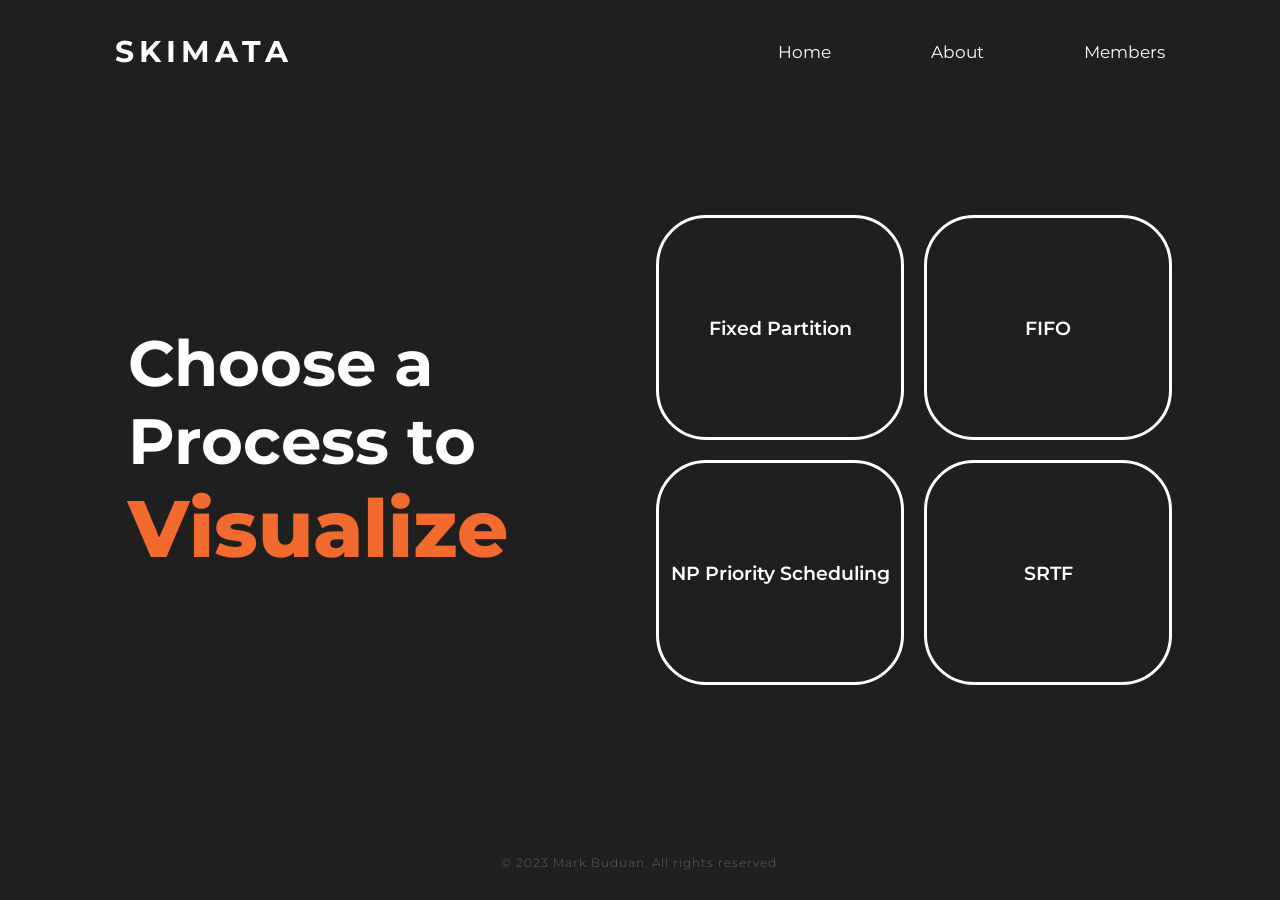
<file: Project Files/html/index.html>
<!DOCTYPE html>
<html lang="en">
<head>
    <meta charset="UTF-8">
    <meta name="viewport" content="width=device-width, initial-scale=1.0">
    <title>Skimata</title>
    <link rel="stylesheet" href="../css/style.css">
</head>
<body>
    <nav>
        <a href="../html/index.html" class="logo">Skimata</a>
        <ul class="navlist">
            <li><a href="../html/index.html" class="home">Home</a></li>
            <li><a href="../html/about.html" class="about">About</a></li>
            <li><a href="../html/members.html" class="members">Members</a></li>
        </ul>
    </nav>
    
    <section>
        <div class="container">
            <div class="left">
                <h1>Choose a Process to <span class="visualize">Visualize</span></h1>
            </div>
            <div class="right">
                <a href="fixed.html" class="fixed-partition-btn"><div>
                    Fixed Partition
                </div></a>
                <a href="fifo.html" class="page-replacement-btn"><div>
                    FIFO
                </div></a>
                <a href="prio.html" class="non-preemptive-btn"><div>
                    NP Priority Scheduling
                </div></a>
                <a href="srtf.html" class="preemptive-btn"><div>
                    SRTF
                </div></a>
            </div>
        </div>
    </section>
    <footer>
        <p>© 2023 Mark Buduan. All rights reserved.</p>
    </footer>
    <script src="../js/index.js"></script>
</body>
</html>
</file>
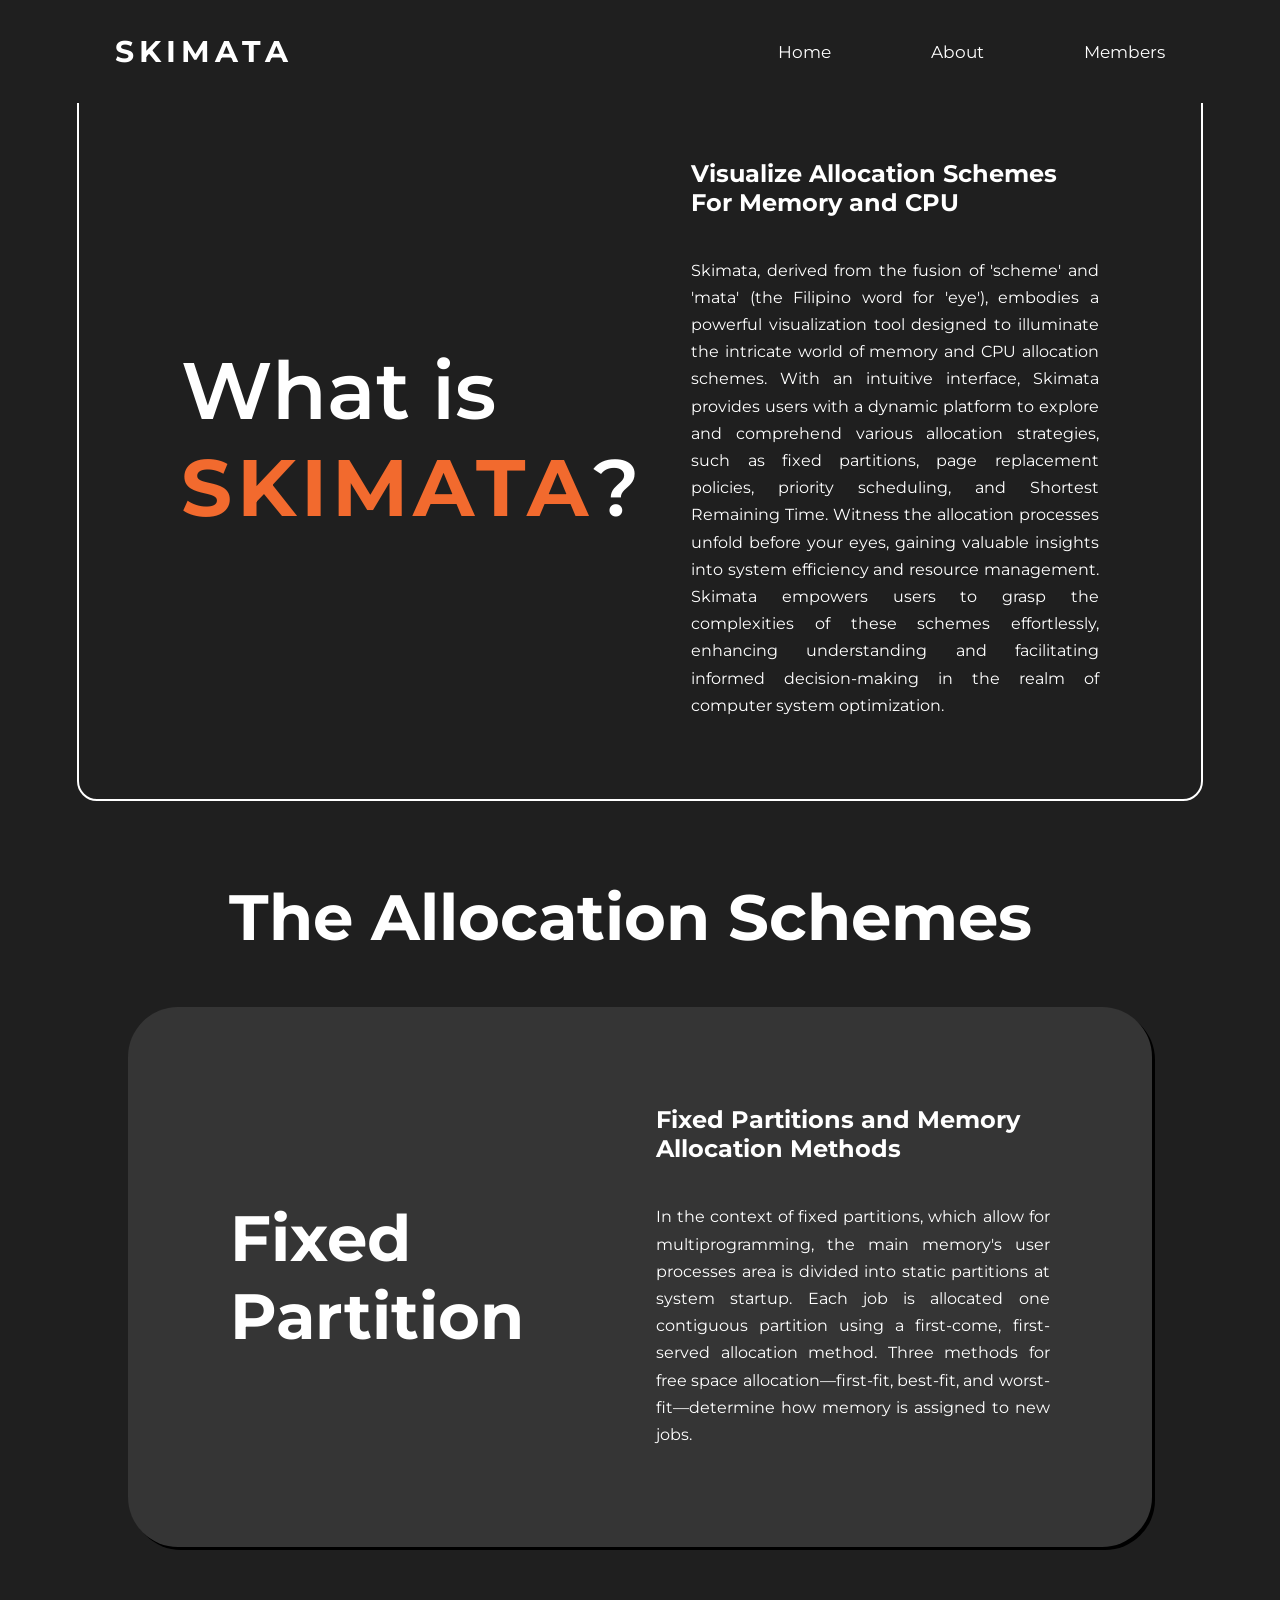
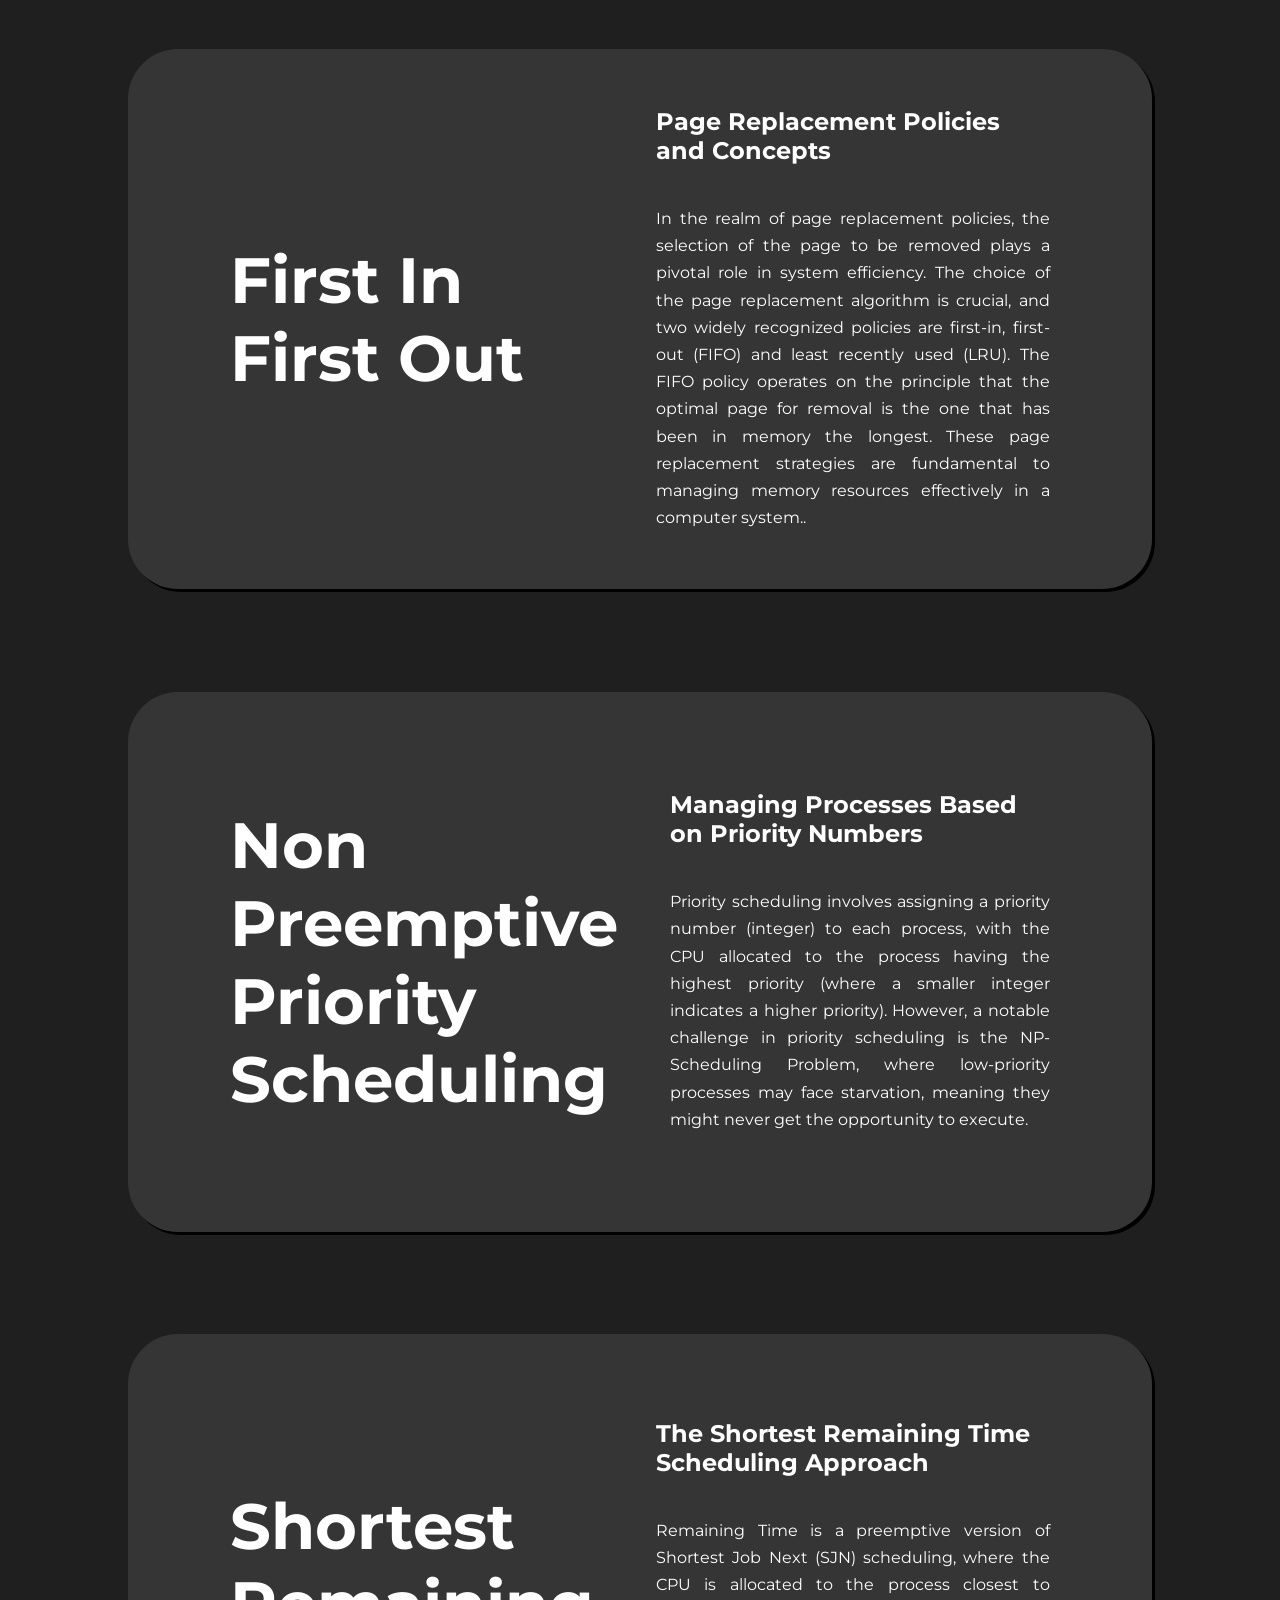
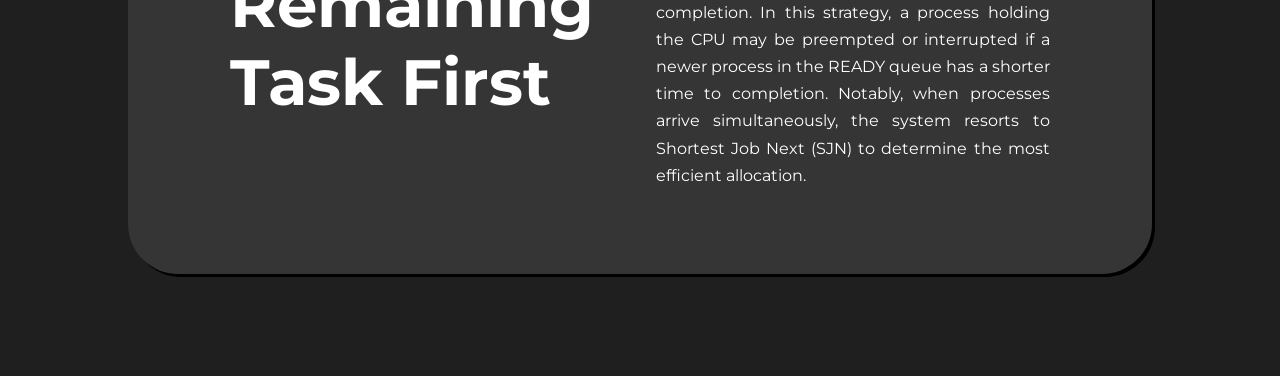
<file: Project Files/html/about.html>
<!DOCTYPE html>
<html lang="en">

<head>
    <meta charset="UTF-8">
    <meta name="viewport" content="width=device-width, initial-scale=1.0">
    <title>About</title>
    <link rel="stylesheet" href="../css/about.css">
</head>

<body>
    <nav>
        <a href="../html/index.html" class="logo">Skimata</a>
        <ul class="navlist">
            <li><a href="../html/index.html" class="home">Home</a></li>
            <li><a href="../html/about.html" class="about">About</a></li>
            <li><a href="../html/members.html" class="members">Members</a></li>
        </ul>
    </nav>

    <section class="hero">
        <div class="container">
            <div class="left">
                <h1 id="hero-h1">What is <br><span class="brand-name">SKIMATA</span>?</h1>
                
            </div>

            <div class="visualizer">
                <div class="title">
                    <h2>Visualize Allocation Schemes For Memory and CPU</h2>
                </div>
                <div class="text">
                    <p>Skimata, derived from the fusion of 'scheme' and 'mata' (the Filipino word for 'eye'), embodies a powerful visualization
                    tool designed to illuminate the intricate world of memory and CPU allocation schemes. With an intuitive interface,
                    Skimata provides users with a dynamic platform to explore and comprehend various allocation strategies, such as fixed
                    partitions, page replacement policies, priority scheduling, and Shortest Remaining Time. Witness the allocation
                    processes unfold before your eyes, gaining valuable insights into system efficiency and resource management. Skimata
                    empowers users to grasp the complexities of these schemes effortlessly, enhancing understanding and facilitating
                    informed decision-making in the realm of computer system optimization.</p>
                </div>
            </div>
        </div>
    </section>

    <h1 class="alloc-schemes-title">The Allocation Schemes</h1>

    <!--Fixed Partition Section-->
    <section class="fixed-partition-section">
        <div class="fixed-partition-container">
            <div class="left">
                <h1 id="alloc-h1">Fixed Partition</h1>
            </div>
    
            <div class="visualizer">
                <div class="title">
                    <h2>Fixed Partitions and Memory Allocation Methods</h2>
                </div>
                <div class="text">
                    <p>In the context of fixed partitions, which allow for multiprogramming, the main memory's user processes area is divided
                    into static partitions at system startup. Each job is allocated one contiguous partition using a first-come,
                    first-served allocation method. Three methods for free space allocation—first-fit, best-fit, and worst-fit—determine how
                    memory is assigned to new jobs.</p>
                </div>
            </div>
        </div>
    </section>

    <!--FIFO Section-->
    <section class="fixed-partition-section">
        <div class="fixed-partition-container">
            <div class="left">
                <h1 id="alloc-h1">First In First Out</h1>
            </div>
    
            <div class="visualizer">
                <div class="title">
                    <h2>Page Replacement Policies and Concepts</h2>
                </div>
                <div class="text">
                    <p>In the realm of page replacement policies, the selection of the page to be removed plays a pivotal role in system
                    efficiency. The choice of the page replacement algorithm is crucial, and two widely recognized policies are first-in,
                    first-out (FIFO) and least recently used (LRU). The FIFO policy operates on the principle that the optimal page for
                    removal is the one that has been in memory the longest. These page replacement strategies are fundamental to managing
                    memory resources effectively in a computer system..</p>
                </div>
            </div>
        </div>
    </section>

    <!--NP Section-->
    <section class="fixed-partition-section">
        <div class="fixed-partition-container">
            <div class="left">
                <h1 id="alloc-h1">Non Preemptive Priority Scheduling</h1>
            </div>
    
            <div class="visualizer">
                <div class="title">
                    <h2>Managing Processes Based on Priority Numbers</h2>
                </div>
                <div class="text">
                    <p>Priority scheduling involves assigning a priority number (integer) to each process, with the CPU allocated to the
                    process having the highest priority (where a smaller integer indicates a higher priority). However, a notable challenge in priority scheduling is the NP-Scheduling Problem, where low-priority processes may face
                    starvation, meaning they might never get the opportunity to execute.</p>
                </div>
            </div>
        </div>
    </section>

    <!--SRTF Section-->
    <section class="fixed-partition-section">
        <div class="fixed-partition-container">
            <div class="left">
                <h1 id="alloc-h1">Shortest Remaining Task First</h1>
            </div>
    
            <div class="visualizer">
                <div class="title">
                    <h2>The Shortest Remaining Time Scheduling Approach</h2>
                </div>
                <div class="text">
                    <p>Remaining Time is a preemptive version of Shortest Job Next (SJN) scheduling, where the CPU is allocated to the process
                    closest to completion. In this strategy, a process holding the CPU may be preempted or interrupted if a newer process in
                    the READY queue has a shorter time to completion. Notably, when processes arrive simultaneously, the system resorts to
                    Shortest Job Next (SJN) to determine the most efficient allocation.</p>
                </div>
            </div>
        </div>
    </section>

    <script src="../js/about.js"></script>
</body>

</html>
</file>
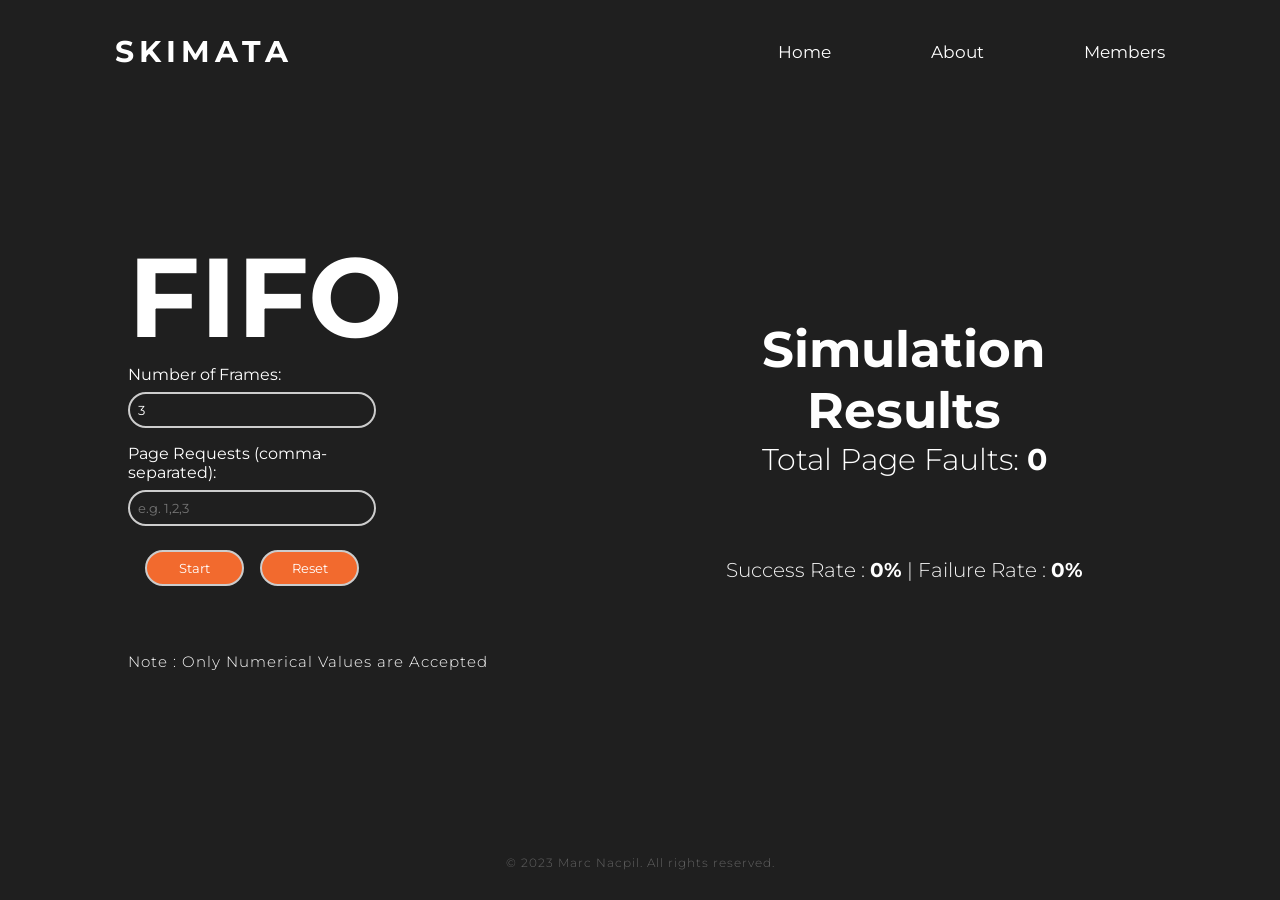
<file: Project Files/html/fifo.html>
<!DOCTYPE html>
<html lang="en">
<head>
    <meta charset="UTF-8">
    <meta name="viewport" content="width=device-width, initial-scale=1.0">
    <title>First In First Out</title>
    <link rel="stylesheet" href="../css/fifo.css">
</head>
<body>
    <nav>
        <a href="../html/index.html" class="logo">Skimata</a>
        <ul class="navlist">
            <li><a href="../html/index.html" class="home">Home</a></li>
            <li><a href="../html/about.html" class="about">About</a></li>
            <li><a href="../html/members.html" class="members">Members</a></li>
        </ul>
    </nav>
    
    <section>
        <div class="container">
            <!-- <div class="row"> -->
                <!-- LEFT SIDE -->
                <div class="col">
                    <h1>FIFO</h1>
            
                    <!-- User Input -->
                    <form>
                        <div class="user_details">
                            <div class="control-group">
                                <label for="numFrames">Number of Frames:</label>
                                <input type="number" id="numFrames" min="1" value="3">
                                <span id="frameCountError" class="error-message"></span>
                            </div>
            
                            <div class="control-group">
                                <label for="pageRequests">Page Requests (comma-separated):</label>
                                <input type="text" id="pageRequests" placeholder="e.g. 1,2,3">
                                <span id="requestError" class="error-message"></span>
                            </div>
                        </div>
                    </form>
            
                    <!-- Buttons + Note -->
                    <div class="buttons">
                        <button class="btn" id="submitBtn" onclick="run()">Start</button>
                        <button class="btn" onclick="resetSimulation()">Reset</button>
                    </div>
                    <h2> Note : Only Numerical Values are Accepted</h2>
                </div>
            
                <!-- RIGHT SIDE -->
                <div class="col2">
                    <!-- Simulation Result Text -->
                    <div id="simulation-results">
                        <h3>Simulation Results</h3>
                        <p class="pagefault">Total Page Faults: <span id="totalFaults">0</span></p>
                    </div>
            
                    <!-- Frames -->
                    <div id="frames-container"></div>
            
                    <!-- Success and Failure Rate -->
                    <div id="simulation-results">
                        <div id="frames-container"></div>
                        <h5>Success Rate : <span id="successRate">0%</span> | Failure Rate : <span id="failureRate">0%</span></h5>
                    </div>
            
                </div>
            
            <!-- </div> -->
        </div>
    </section>
    <footer>
        <div>© 2023 Marc Nacpil. All rights reserved.</div>
    </footer>
    <script src="../js/fifo.js"></script>
</body>
</html>
</file>
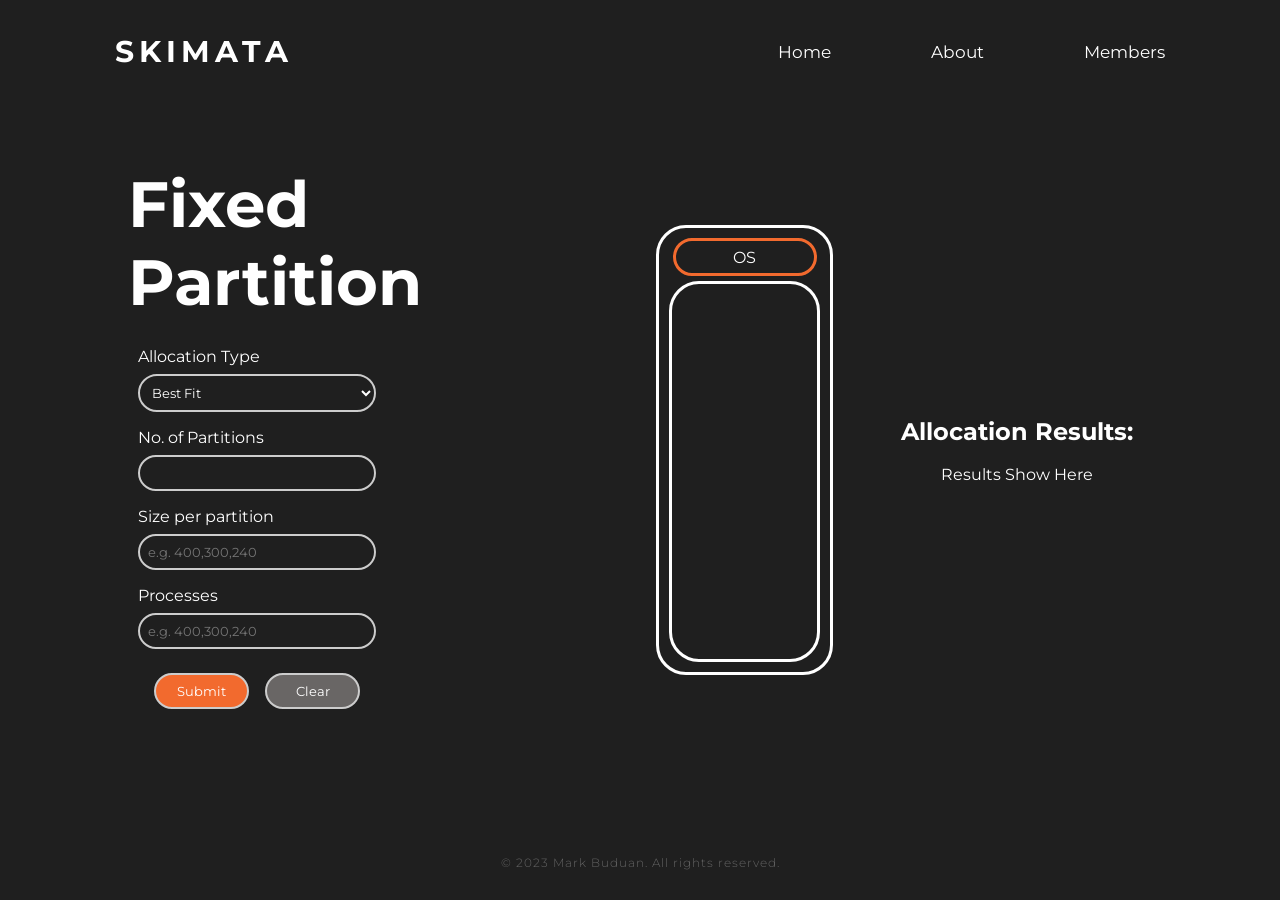
<file: Project Files/html/fixed.html>
<!DOCTYPE html>
<html lang="en">
<head>
    <meta charset="UTF-8">
    <meta name="viewport" content="width=device-width, initial-scale=1.0">
    <title>Fixed Partition</title>
    <link rel="stylesheet" href="../css/fixed.css">
</head>
<body>
    <nav>
        <a href="../html/index.html" class="logo">Skimata</a>
        <ul class="navlist">
            <li><a href="../html/index.html" class="home">Home</a></li>
            <li><a href="../html/about.html" class="about">About</a></li>
            <li><a href="../html/members.html" class="members">Members</a></li>
        </ul>
    </nav>
    
    <section>
        <div class="container">
            <div class="left">
                <h1 id="alloc-h1">Fixed Partition</h1>
                <div class="input-fields-container" id="fieldsContainer">
                        <form id="inputForm">
                            <div class="dropdowns-container">
                                <div class="allocs">
                                    <label>Allocation Type</label>
                                    <select name="alloc-type" id="allocType">
                                        <option value="Best">Best Fit</option>
                                        <option value="First">First Fit</option>
                                        <option value="Worst">Worst Fit</option>
                                    </select>
                                </div>
                            </div>
                            <div class="num-partitions">
                                <label for="">No. of Partitions</label>
                                <input type="number" name="no-of-partitions" id="numOfPartitions">
                                <span id="partitionCountError" class="error-message"></span>
                            </div>
                            <div class="size-partitions">
                                <label for="">Size per partition</label>
                                <input type="text" name="partition-size" id="partitionSize" placeholder="e.g. 400,300,240" autocomplete="off">
                                <span id="partitionSizeError" class="error-message"></span>
                            </div>
                            <div class="processes-sizes">
                                <label for="">Processes</label>
                                <input type="text" name="process-size" id="processSize" placeholder="e.g. 400,300,240" autocomplete="off">
                                <span id="processSizeError" class="error-message"></span>
                            </div>
                            <div class="buttons">
                                <button id="submitBtn" onclick="run()">Submit</button>
                                <button class="clear-btn" onclick="clear()">Clear</button>
                            </div>
                        </form>
                </div>
            </div>
            <div class="visualizer">
                <div class="memory-block" id="memory-block">
                    <div class="os-block">
                        <p>OS</p>
                    </div>
                    <div class="blocks" id="blocks">

                    </div>
                </div>
                <div class="result">
                    <h2>Allocation Results:</h2><br>
                    <div id="resultText">Results Show Here</div>
                </div>
            </div>
        </div>
    </section>
    <footer>
        <p>© 2023 Mark Buduan. All rights reserved.</p>
    </footer>
    <script src="../js/fixed.js"></script>
</body>
</html>
</file>
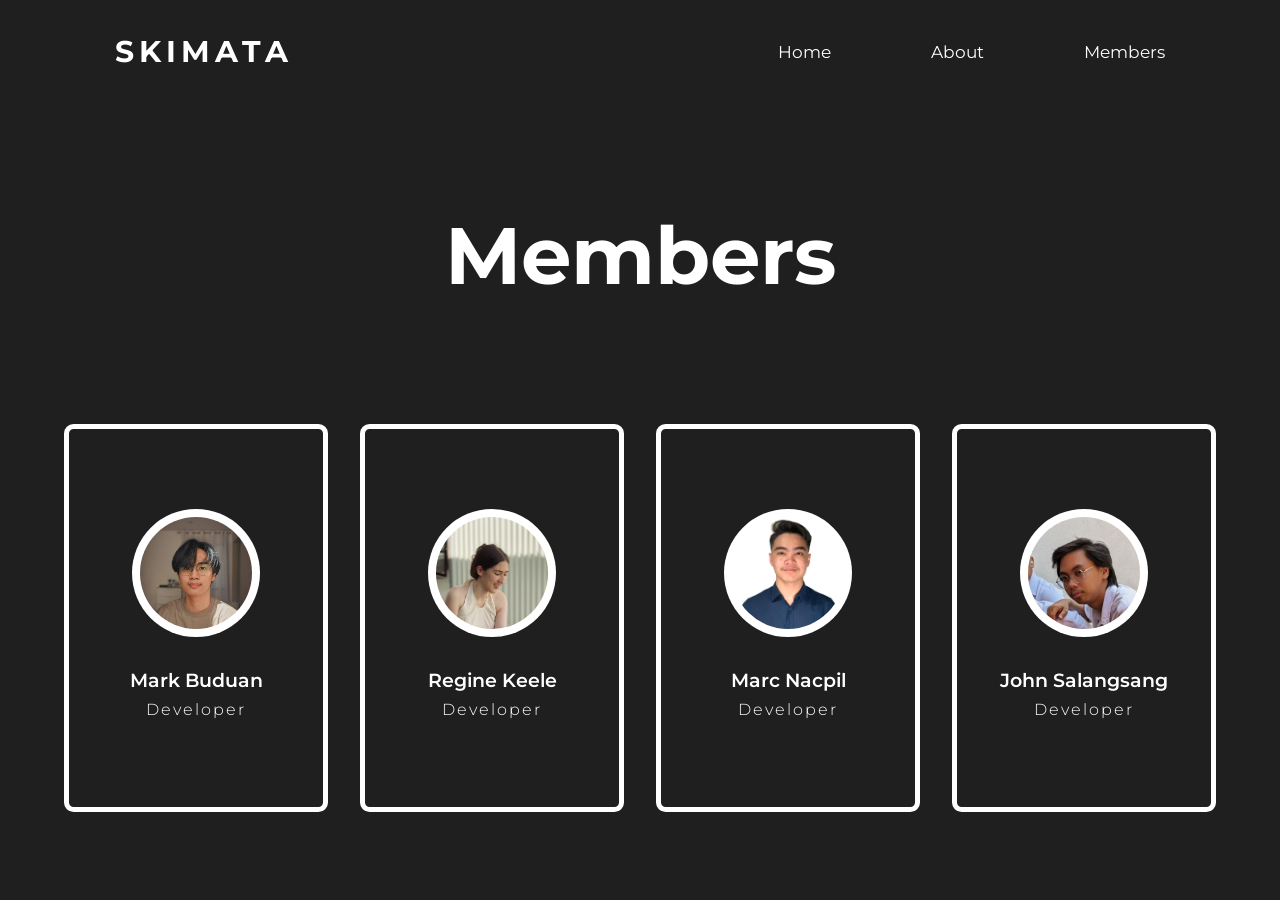
<file: Project Files/html/members.html>
<!DOCTYPE html>
<html lang="en">
<head>
    <meta charset="UTF-8">
    <meta name="viewport" content="width=device-width, initial-scale=1.0">
    <title>Members</title>
    <link rel="stylesheet" href="../css/members.css">
</head>
<body>
    <nav>
        <a href="../html/index.html" class="logo">Skimata</a>
        <ul class="navlist">
            <li><a href="../html/index.html" class="home">Home</a></li>
            <li><a href="../html/about.html" class="about">About</a></li>
            <li><a href="../html/members.html" class="members">Members</a></li>
        </ul>
    </nav>

    <section>
        <div class="row">
            <h1>Members</h1>
        </div>
        <div class="row">
            <!--Column 1-->
            <div class="column">
                <div class="card">
                    <div class="img-container">
                        <img src="../assets/buduan.jpg">
                    </div>
                    <h3>Mark Buduan</h3>
                    <p>Developer</p>
                </div>
            </div>

            <!--Column 2-->
            <div class="column">
                <div class="card">
                    <div class="img-container">
                        <img src="../assets/keele.jpg">
                    </div>
                    <h3>Regine Keele</h3>
                    <p>Developer</p>
                </div>
            </div>

            <!--Column 3-->
            <div class="column">
                <div class="card">
                    <div class="img-container">
                        <img src="../assets/nacpil.jpg">
                    </div>
                    <h3>Marc Nacpil</h3>
                    <p>Developer</p>
                </div>
            </div>

            <!--Column 4-->
            <div class="column">
                <div class="card">
                    <div class="img-container">
                        <img src="../assets/salangsang.jpg">
                    </div>
                    <h3>John Salangsang</h3>
                    <p>Developer</p>
                </div>
            </div>
        </div>
    </section>
    <script src="../js/members.js"></script>
</body>
</html>
</file>
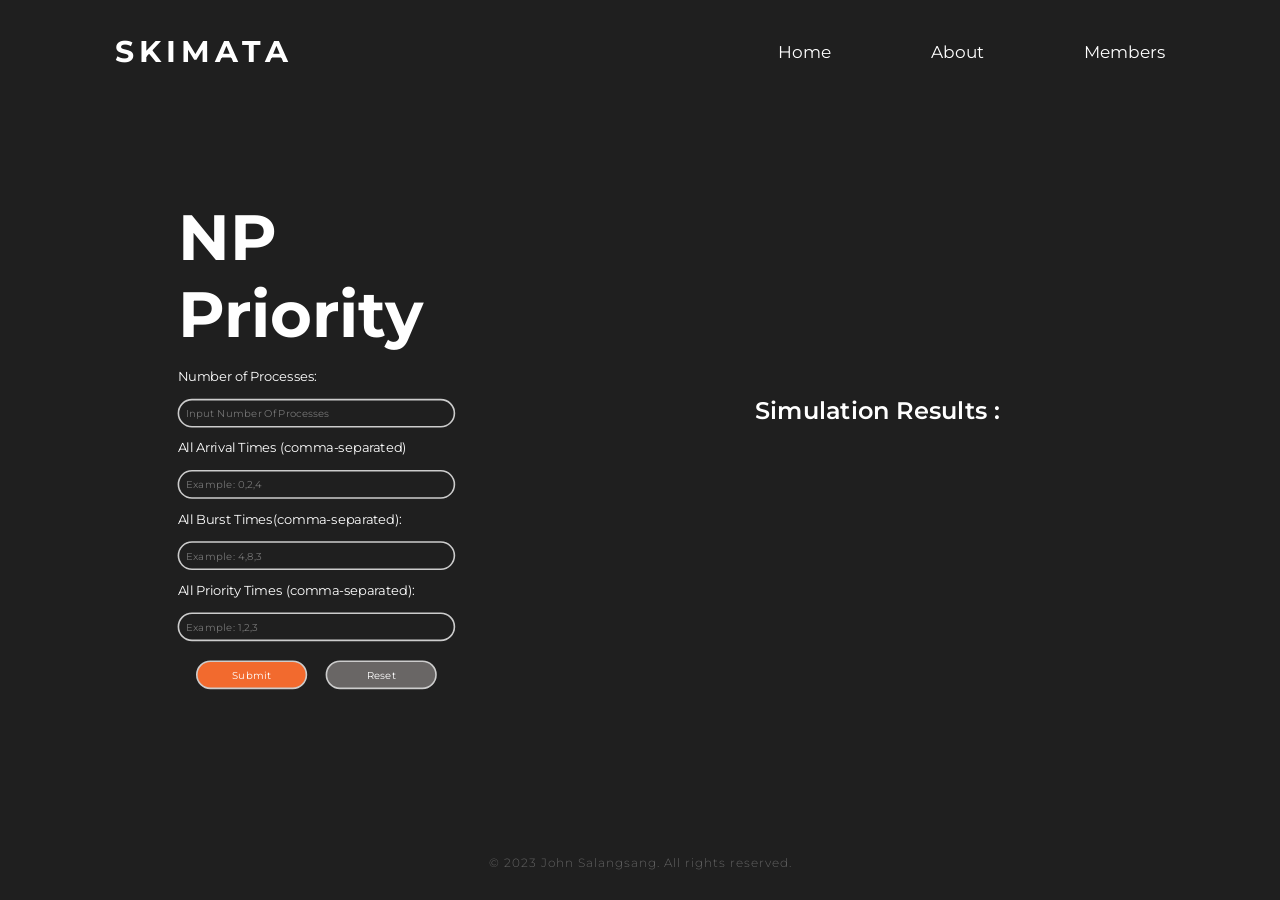
<file: Project Files/html/prio.html>
<!DOCTYPE html>
<html lang="en">

<head>
    <meta charset="UTF-8">
    <meta name="viewport" content="width=device-width, initial-scale=1.0">
    <title>NP Priority Scheduling</title>
    <link rel="stylesheet" href="../css/prio.css">
</head>

<body>
    <nav>
        <a href="../html/index.html" class="logo">Skimata</a>
        <ul class="navlist">
            <li><a href="../html/index.html" class="home">Home</a></li>
            <li><a href="../html/about.html" class="about">About</a></li>
            <li><a href="../html/members.html" class="members">Members</a></li>
        </ul>
    </nav>

    <section>
        <div class="container">
            <!-- <div class="row"> -->
            <!-- LEFT SIDE -->
                <div class="col1">
                    <h1>NP Priority</h1>
                    <div class="form">
                        <label for="num_processes">Number of Processes:</label>
                        <span id="processCountError" class="error-message"></span>
                        <input type="number" id="processInput" placeholder="Input Number Of Processes">
                        
                        <label for="num_processes">All Arrival Times (comma-separated)</label>
                        <span id="arrivalTimeError" class="error-message"></span>
                        <input type="text" id="arrivalInput" placeholder="Example: 0,2,4">
                        
                        
                        <label for="num_processes">All Burst Times(comma-separated):</label>
                        <span id="burstTimeError" class="error-message"></span>
                        <input type="text" id="burstInput" placeholder="Example: 4,8,3">
                        
                        
                        <label for="num_processes">All Priority Times (comma-separated):</label>
                        <span id="priorityError" class="error-message"></span>
                        <input type="text" id="priorityInput" placeholder="Example: 1,2,3">
                    </div>
                
                    <div class="buttons">
                        <button id="submitButton">Submit</button>
                        <button id="resetButton">Reset</button>
                    </div>
                </div>
                
                <div class="col2">
                    <h1 class="show-here">Simulation Results :</h1>
                    <div class="timeline-container">
                        <h3 id="timeline_title"></h3><br><br>
                        <div id="timeline"></div><br><br>
                    </div>
                    <div id="result_table">
                        <h2 id="result_title"></h2><br><br>
                    </div>
                    <div id="result_averages">
                        <div id="result_avgTAT"></div>
                        <div id="result_avgWT"></div>
                    </div>
                </div>
                

            <!-- </div> -->
        </div>
    </section>
    <footer>
        <div>© 2023 John Salangsang. All rights reserved.</div>
    </footer>
    <script src="../js/prio.js"></script>
</body>

</html>
</file>
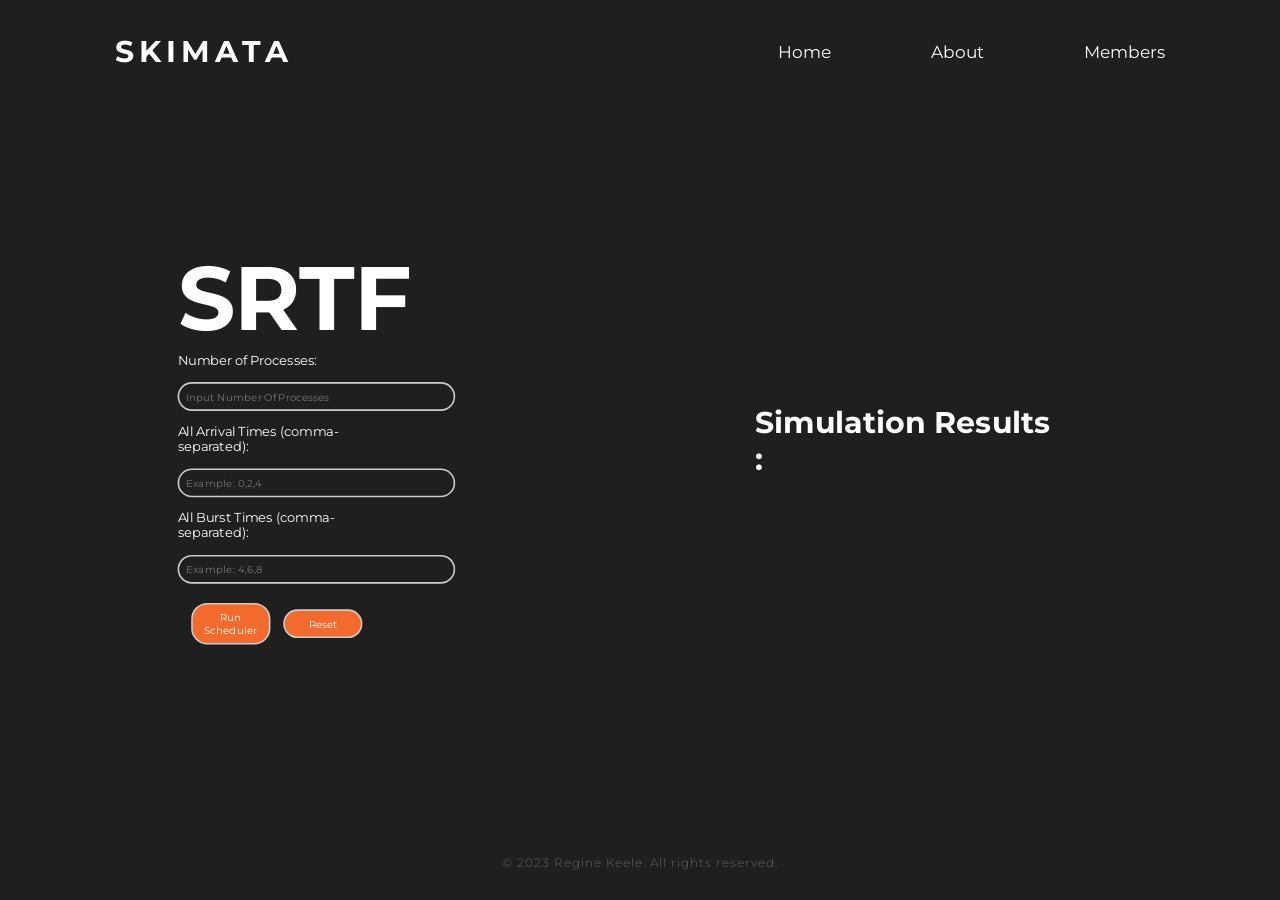
<file: Project Files/html/srtf.html>
<!DOCTYPE html>
<html lang="en">

<head>
    <meta charset="UTF-8">
    <meta name="viewport" content="width=device-width, initial-scale=1.0">
    <title>Shortest Remaining Time First</title>
    <link rel="stylesheet" href="../css/srtf.css">
</head>

<body>
    <nav>
        <a href="../html/index.html" class="logo">Skimata</a>
        <ul class="navlist">
            <li><a href="../html/index.html" class="home">Home</a></li>
            <li><a href="../html/about.html" class="about">About</a></li>
            <li><a href="../html/members.html" class="members">Members</a></li>
        </ul>
    </nav>

    <section>
        <div class="container">
            <!-- <div class="row"> -->
            <!-- LEFT SIDE -->
            <div class="col">
                <h1>SRTF</h1>
            
                <!-- User Input -->
                <form id="scheduler-form">
                        <label for="num_processes">Number of Processes:</label>
                        <span id="processCountError" class="error-message"></span>
                        <input type="number" id="num_processes" placeholder="Input Number Of Processes">
                    
                        <label for="all_arrival_times">
                            All Arrival Times (comma-separated):</label>
                        <span id="arrivalTimeError" class="error-message"></span>
                        <input type="text" id="all_arrival_times" placeholder="Example: 0,2,4">

                        <label for="all_burst_times">All Burst Times (comma-separated):</label>
                        <span id="burstTimeError" class="error-message"></span>
                        <input type="text" id="all_burst_times" placeholder="Example: 4,6,8">

                </form>
                    <!-- Buttons + Note -->
                    
                    <div class="buttons">
                        <!-- <input class = btn type="button" value="Run Scheduler" onclick="run()"> -->
                        <button class=btn id="submitBtn" onclick="runScheduler()">Run Scheduler</button>
                        <button class=btn  onclick="resetScheduler()">Reset</button>
                    </div>
            
            </div>
            
            <!-- RIGHT SIDE -->
            <div class="col2">
                <div id="simulation-results">
                    <h3>Simulation Results :</h3>
                </div>
            
                <!-- Simulation Result Text -->
                <div id="gantt-container"></div>
                <div id="result-container"></div>
                <div id="average-container"></div>
            </div>

            <!-- </div> -->
        </div>
    </section>
    <footer>
        <div>© 2023 Regine Keele. All rights reserved.</div>
    </footer>
    <script src="../js/srtf.js"></script>
</body>

</html>
</file>
<file: Project Files/css/style.css>
@import url('https://fonts.googleapis.com/css2?family=Montserrat:wght@300;700&display=swap');

/* Everything */
* {
    margin: 0;
    padding: 0;
    box-sizing: border-box;
    font-family: 'Montserrat', sans-serif;
    list-style: none;
    text-decoration: none;
    color: #fff;
    transition: all 0.5s ease-in-out;
}

body {
    background: #1f1f1f;
    opacity: 1;
}

.fade-out {
    opacity: 0;
}

nav {
    position: fixed;
    right: 0;
    top: 0;
    z-index: 1;
    width: 100%;
    display: flex;
    align-items: center;
    justify-content: space-between;
    padding: 33px 9%;
    background: transparent;
}

.logo {
    font-weight: 700;
    text-transform: uppercase;
    letter-spacing: 5px;
    font-size: 30px;
}

.navlist {
    display: flex;
}

.navlist a {
    margin-left: 100px;
    font-size: 17px;
    font-weight: 400;
    transition: all 55 ease;
}

.navlist a:hover {
    border-bottom: 1px solid #f26a2e;
    transition: all 0.5s ease-in-out;
}

.container {
    height: 100%;
    width: 100%;
    min-height: 100vh;
    position: relative;
    display: grid;
    grid-template-columns: repeat(2, 1fr);
    align-items: center;
    gap: 2rem;
}

section {
    padding: 0 10%;
}

h1 {
    font-size: 4rem;
    font-weight: 700;
    padding-right: 14%;
}

.visualize {
    color: #f26a2e;
    font-size: 5rem;
    font-weight: 800;
}

.right {
    position: relative;
    border-radius: 10px;
    height: 50%;
    width: 100%;
    display: grid;
    grid-template-columns: repeat(2, 1fr);
    justify-content: center;
    align-items: center;
    text-align: center;
}


.right a {
    position: relative;
    height: 100%;
    width: 100%;
    display: flex;
    justify-content: center;
    align-items: center;
    background-color: #1f1f1f;
    border-radius: 50px;
    border: #fff solid 3px;
    transition: all 1s ease-out;
}

.right a:hover {
    background-color: #f26a2e;
    color: #fff;
    transition: all 1s ease-out;
}

.right a div {
    color: #fff;
    font-weight: 600;
    font-size: 1.2rem;
}

.fixed-partition-btn {
    margin-right: 20px;
    margin-bottom: 20px;
}

.page-replacement-btn {
    margin-left: 20px;
    margin-bottom: 20px;
}

.non-preemptive-btn {
    margin-right: 20px;
    margin-top: 20px;
}

.preemptive-btn {
    margin-left: 20px;
    margin-top: 20px;
}

footer {
    position: fixed;
    bottom: 10px;
    width: 100%;
    height: 50px;
    color: #ffffff;
    text-align: center;
    padding-top: 15px;
    font-size: 12px;
    font-weight: 300;
    letter-spacing: 1px;
    opacity: 0.3;
}

/* fixed.html  */

.visualizer {
    position: relative;
    border-radius: 10px;
    height: 50%;
    width: 100%;
    display: flex;
    justify-content: center;
    align-items: center;
    text-align: center;
    /* padding-left: 5rem;
    padding-right: 4rem; */
}

.memory-block {
    position: relative;
    height: 100%;
    width: 50%;
    display: flex;
    flex-direction: column;
    align-items: center;
    text-align: center;
    /* background-color: #ffffff; */
    border: #fff solid 3px;
    border-radius: 30px;
    padding: 10px;
}

.memory-block p {
    color: #ffffff;
}

.os-block {
    /* background-color: #f26a2e; */
    border: #f26a2e solid 3px;
    position: relative;
    height: 10%;
    width: 95%;
    justify-content: center;
    align-items: center;
    border-radius: 20px;
    display: flex;
}

.blocks {
    /* background-color: rgb(117, 117, 117); */
    border: #fff solid 3px;
    height: 100%;
    width: 100%;
    display: flex;
    flex-direction: column;
    align-items: center;
    text-align: center;
    border-radius: 30px;
    padding: 10px;
    margin-top: 5px;

}

.block {
    flex-grow: 1;
    width: 100%
}

.input-fields-container {
    padding: 10px;
    margin-top: 1rem;
    align-items: center;
    justify-items: center;
    transition: all 300ms ease;
}

input {
    color: #fff;
}

select {
    color: #fff;
}

option {
    color: #fff;
}

.child {
    flex-grow: 1;
}

.result {
    margin-left: 3rem;
    width: 80%;
}

input[type=text],
input[type=number],
select {
    font-size: 13px;
    width: 50%;
    padding: .5rem .5rem;
    margin-top: .5rem;
    margin-bottom: 1rem;
    border: 2px solid #ccc;
    border-radius: 20px;
    box-sizing: border-box;
    transition: all 300ms ease;
    background-color: #1f1f1f;
}

label {
    padding-right: 50%;
}

.buttons {
    display: flex;
    align-items: center;
    text-align: center;
    width: 50%;
    justify-content: space-evenly;
}

.clear-btn {
    background-color: #696665;
}

button {
    font-size: 13px;
    width: 40%;
    padding: .5rem .5rem;
    margin-top: .5rem;
    margin-bottom: 1rem;
    border: 2px solid #ccc;
    border-radius: 20px;
    box-sizing: border-box;
    transition: all 300ms ease;
    background-color: #f26a2e;
    color: #ffffff;
}

button:hover {
    background-color: #ffffff;
    color: #f26a2e;
    transition: all 300ms ease;
    cursor: pointer;
}

#alloc-h1 {
    font-size: 4rem;
    transition: all 300ms ease;
}

#alloc-h1.animate {
    color: #f26a2e;
}

/* .resultText {
    color: #ffffff;
    font-size: 8px;
    margin-top: 1rem;
    margin-bottom: 1rem;
    text-align: center;
} */


/* Path: style.css */
</file>
<file: Project Files/css/about.css>
@import url('https://fonts.googleapis.com/css2?family=Montserrat:wght@300;700&display=swap');

/* Everything */
* {
    margin: 0;
    padding: 0;
    box-sizing: border-box;
    font-family: 'Montserrat', sans-serif;
    list-style: none;
    text-decoration: none;
    color: #fff;
    transition: all 0.5s ease-in-out;
}

body {
    background: #1f1f1f;
    opacity: 1;
}

.fade-out {
    opacity: 0;
}

nav {
    position: fixed;
    right: 0;
    top: 0;
    z-index: 1;
    width: 100%;
    display: flex;
    align-items: center;
    justify-content: space-between;
    padding: 33px 9%;
    background: #1f1f1f;
}

.logo {
    font-weight: 700;
    text-transform: uppercase;
    letter-spacing: 5px;
    font-size: 30px;
}

.navlist {
    display: flex;
}

.navlist a {
    margin-left: 100px;
    font-size: 17px;
    font-weight: 400;
    transition: all 55 ease;
}

.navlist a:hover {
    border-bottom: 1px solid #f26a2e;
    transition: all 0.5s ease-in-out;
}

.container {
    height: 100%;
    width: 100%;
    min-height: 80vh;
    position: relative;
    display: grid;
    grid-template-columns: repeat(2, 1fr);
    align-items: center;
    gap: 2rem;
}

section {
    padding: 0 8%;
}

h1 {
    font-size: 4rem;
    font-weight: 700;
    padding-right: 20px;
    /* padding-right: 14%; */
}

.right {
    position: relative;
    border-radius: 10px;
    height: 50%;
    width: 100%;
    display: grid;
    grid-template-columns: repeat(2, 1fr);
    justify-content: center;
    align-items: center;
    text-align: center;
}

footer {
    position: fixed;
    bottom: 10px;
    width: 100%;
    height: 50px;
    color: #ffffff;
    text-align: center;
    padding-top: 15px;
    font-size: 12px;
    font-weight: 300;
    letter-spacing: 1px;
    opacity: 1;
    background-color: #1f1f1f;
}

.visualizer {
    position: relative;
    border-radius: 10px;
    /* height: 50%; */
    width: 100%;
    display: flex;
    flex-wrap: wrap;
    /* justify-content: center;
    align-items: center; */
    /* text-align: center; */
    /* padding-left: 5rem;
    padding-right: 4rem; */
}

.brand-name {
    font-weight: 700;
    text-transform: uppercase;
    letter-spacing: 5px;
    color: #f26a2e;
    font-size: 5rem;
}

.title {
    margin-bottom: 40px;
}

p {
    line-height: 1.7;
    text-align: justify;
}

.hero {
    border: 2px solid #fff;
    border-radius: 20px;
    /* height: 60%; */
    margin: 6%;
}

.hero:hover {
    transform: scale(1.02);
    transition: all 0.5s ease-in-out;
}

#hero-h1 {
    font-size: 5rem;
    font-weight: 600;
}   

.alloc-schemes-title {
    text-align: center;
}

/* Fixed Partition Section */
.fixed-partition-section {
    margin: 4% 10% 8%;
    background-color: #353535;
    box-shadow: 3px 3px#000000;
    border-radius: 50px;
    height: 60%;
}

.fixed-partition-section:hover {
    box-shadow: 3px 3px 10px #f26a2e;
    transform: scale(1.02);
    transition: all 0.5s ease-in-out;
}

.fixed-partition-container {
    height: 60vh;
    width: 100%;
    position: relative;
    display: grid;
    grid-template-columns: repeat(2, 1fr);
    align-items: center;
    gap: 2rem;
}
</file>
<file: Project Files/css/fifo.css>
@import url('https://fonts.googleapis.com/css2?family=Montserrat:wght@300;700&display=swap');

/* ------------------------ LEGACY SETTINGS ------------------------ */
* {
    margin: 0;
    padding: 0;
    box-sizing: border-box;
    font-family: 'Montserrat', sans-serif;
    list-style: none;
    text-decoration: none;
    color: #fff;
    transition: all 0.5s ease-in-out;
}

body {
    background: #1f1f1f;
    opacity: 1;
}

.fade-out {
    opacity: 0;
}

nav {
    position: fixed;
    right: 0;
    top: 0;
    z-index: 1;
    width: 100%;
    display: flex;
    align-items: center;
    justify-content: space-between;
    padding: 33px 9%;
    background: transparent;
}

.logo {
    font-weight: 700;
    text-transform: uppercase;
    letter-spacing: 5px;
    font-size: 30px;
}

.navlist {
    display: flex;
}

.navlist a {
    margin-left: 100px;
    font-size: 17px;
    font-weight: 400;
    transition: all 55 ease;
}

.navlist a:hover {
    border-bottom: 1px solid #f26a2e;
    transition: all 0.5s ease-in-out;
}

.container {
    height: 100%;
    width: 100%;
    min-height: 100vh;
    position: relative;
    display: grid;
    grid-template-columns: repeat(2, 1fr);
    align-items: center;
    gap: 2rem;
    box-sizing: border-box;
}

section {
    padding: 0 10%;
}

/* .container {
    width: 100%;
    height: 100vh;
    padding-left: 13%;
    padding-right: 13%;
    box-sizing: border-box;
} */

section {
    padding: 0 10%;
}

h1 {
    font-size: 7rem;
    font-weight: 700;
    padding-right: 14%;
}

input {
    color: #fff;
}

select {
    color: #fff;
}

option {
    color: #fff;
}

input[type=text],
input[type=number],
select {
    font-size: 13px;
    width: 50%;
    padding: .5rem .5rem;
    margin-top: .5rem;
    margin-bottom: 1rem;
    border: 2px solid #ccc;
    border-radius: 20px;
    box-sizing: border-box;
    transition: all 300ms ease;
    background-color: #1f1f1f;
}

.error-message {
    color: #f05959;
    font-size: 12px;
    padding-left: 5px;
}

.shake {
    animation: shake 0.5s;
}

@keyframes shake {

    0%,
    100% {
        transform: translateX(0);
    }

    10%,
    30%,
    50%,
    70%,
    90% {
        transform: translateX(-10px);
    }

    20%,
    40%,
    60%,
    80% {
        transform: translateX(10px);
    }
}

label {
    padding-right: 50%;
}

button {
    font-size: 13px;
    width: 40%;
    padding: .5rem .5rem;
    margin-top: .5rem;
    margin-bottom: 1rem;
    border: 2px solid #ccc;
    border-radius: 20px;
    box-sizing: border-box;
    transition: all 300ms ease;
    background-color: #f26a2e;
    color: #ffffff;
}

button:hover {
    background-color: #ffffff;
    color: #f26a2e;
    transition: all 300ms ease;
    cursor: pointer;
}

.buttons {
    display: flex;
    align-items: center;
    text-align: center;
    width: 50%;
    justify-content: space-evenly;
}

footer {
    position: fixed;
    bottom: 10px;
    width: 100%;
    height: 50px;
    color: #ffffff;
    text-align: center;
    padding-top: 15px;
    font-size: 12px;
    font-weight: 300;
    letter-spacing: 1px;
    opacity: 0.3;
}





/* ------------------------ LEGACY SETTINGS ------------------------ */

/* ------------------------ FIFO SPECIFIC SETTINGS ------------------------ */
.row {
    display: flex;
    height: 70%;
    align-items: center;
}

.col {
    flex-basis: 40%;
}


h2 {
    color: rgb(252, 252, 252);
    font-size: 15px;
    font-family: "Montserrat", sans-serif;
    font-weight: 300;
    margin-top: 50px;
    letter-spacing: 1px;
}

h3 {
    color: white;
    font-size: 50px;
    font-family: "Montserrat", sans-serif;
    font-weight: 700;
}

h5 {
    color: rgb(244, 244, 244);
    font-size: 20px;
    font-family: "Montserrat", sans-serif;
    font-weight: 300;
}

h6 {
    color: rgb(255, 255, 255);
    font-size: 10px;
    font-family: "Montserrat", sans-serif;
    font-weight: 300;
    text-align: center;
    padding-top: 10%;
    letter-spacing: 1px;
}

p {
    color: white;
    font-size: 30px;
    font-family: "Montserrat", sans-serif;
    font-weight: 300;
}

/* .col2 {
    margin-left: 300px;
} */

/* ------------------------ FUNCTIONALITY ------------------------ */

#simulation-results {
    padding: 20px;
    text-align: center;
}

#frames-container {
    margin-top: 20px;
    margin-bottom: 40px;
    /* Increased space below the boxes */
    overflow-x: auto;
    overflow-y: hidden;
    white-space: nowrap;
    display: flex;
    align-items: center;
    justify-content: center;
    /* Center the boxes horizontally */
    margin: 10px 0;
    /* Add margin to even out the vertical space */
}

.frame {
    width: 100px;
    /* Larger box size */
    height: 100px;
    /* Larger box size */
    border: 2px solid #ddd;
    text-align: center;
    color: white;
    line-height: 100px;
    /* Larger line height */
    margin: 0 8px;
    /* Adjusted margin */
    border-radius: 8px;
    font-size: 30px;
    /* Increased font size */
    transition-timing-function: ease-in-out;
    transition: transform 0.5;
    font-family: "Montserrat", sans-serif;
    font-weight: 700;
    margin-top: 40px;
}

.new-page-fault {
    transform: scale(1.2);
    /* Simple scale animation */

}

.old-page {
    transform: scale(1.0);
    /* Simple scale animation */
}

#totalFaults {
    font-weight: bold;
    font-size: 30px;
}

#successRate,
#failureRate {
    font-family: "Montserrat", sans-serif;
    font-weight: 700;
}
</file>
<file: Project Files/css/fixed.css>
@import url('https://fonts.googleapis.com/css2?family=Montserrat:wght@300;700&display=swap');

/* Everything */
* {
    margin: 0;
    padding: 0;
    box-sizing: border-box;
    font-family: 'Montserrat', sans-serif;
    list-style: none;
    text-decoration: none;
    color: #fff;
    transition: all 0.5s ease-in-out;
}

body {
    background: #1f1f1f;
    opacity: 1;
}

.fade-out {
    opacity: 0;
}

nav {
    position:fixed;
    right: 0;
    top: 0;
    z-index: 1;
    width: 100%;
    display: flex;
    align-items: center;
    justify-content: space-between;
    padding: 33px 9%;
    background: transparent;
}

.logo {
    font-weight: 700;
    text-transform: uppercase;
    letter-spacing: 5px;
    font-size: 30px;
}

.navlist {
    display: flex;
}

.navlist a {
    margin-left: 100px;
    font-size: 17px;
    font-weight: 400;
    transition: all 55 ease;
}

.navlist a:hover {
    border-bottom: 1px solid #f26a2e;
    transition: all 0.5s ease-in-out;
}

.container {
    height: 100%;
    width: 100%;
    min-height: 100vh;
    position: relative;
    display: grid;
    grid-template-columns: repeat(2, 1fr);
    align-items: center;
    gap: 2rem;
}

section {
    padding: 0 10%;
}

h1 {
    font-size: 4rem;
    font-weight: 700;
    padding-right: 14%;
}

.visualize {
    color: #f26a2e;
    font-size: 5rem;
    font-weight: 800;
}

.right {
    position: relative;
    border-radius: 10px;
    height: 50%;
    width: 100%;
    display: grid;
    grid-template-columns: repeat(2, 1fr);
    justify-content: center;
    align-items: center;
    text-align: center;
}


.right a {
    position: relative;
    height: 100%;
    width: 100%;
    display: flex;
    justify-content: center;
    align-items: center;
    background-color: #1f1f1f;
    border-radius: 50px;
    border: #fff solid 3px;
    transition: all 1s ease-out;
}

.right a:hover {
    background-color: #f26a2e;
    color: #fff;
    transition: all 1s ease-out;
}

.right a div {
    color:#fff;
    font-weight: 600;
    font-size: 1.2rem;
}

.fixed-partition-btn {
    margin-right: 20px;
    margin-bottom: 20px;
}

.page-replacement-btn {
    margin-left: 20px;
    margin-bottom: 20px;
}

.non-preemptive-btn {
    margin-right: 20px;
    margin-top: 20px;
}

.preemptive-btn {
    margin-left: 20px;
    margin-top: 20px;
}

footer {
    position: fixed;
    bottom: 10px;
    width: 100%;
    height: 50px;
    color: #ffffff;
    text-align: center;
    padding-top: 15px;
    font-size: 12px;
    font-weight: 300;
    letter-spacing: 1px;
    opacity: 0.3;
}

/* fixed.html  */

.visualizer {
    position: relative;
    border-radius: 10px;
    height: 50%;
    width: 100%;
    display: flex;
    justify-content: center;
    align-items: center;
    text-align: center;
    /* padding-left: 5rem;
    padding-right: 4rem; */
}

.memory-block {
    position: relative;
    height: 100%;
    width: 50%;
    display: flex;
    flex-direction: column;
    align-items: center;
    text-align: center;
    /* background-color: #ffffff; */
    border:#fff solid 3px;
    border-radius: 30px;
    padding: 10px;
}

.memory-block p {
    color: #ffffff;
}

.os-block {
    /* background-color: #f26a2e; */
    border:#f26a2e solid 3px;
    position: relative;
    height: 10%;
    width: 95%;
    justify-content: center;
    align-items: center;
    border-radius: 20px;
    display: flex;
}

.blocks {
    /* background-color: rgb(117, 117, 117); */
    border:#fff solid 3px;
    height: 100%;
    width: 100%;
    display: flex;
    flex-direction: column;
    align-items: center;
    text-align: center;
    border-radius: 30px;
    padding: 10px;
    margin-top: 5px;

}

.block {
    flex-grow: 1;
    width: 100%;
    opacity: 0;
    transform: translateY(20px);
    transition: opacity 0.5s ease-in-out, transform 0.5s ease-in-out;
    font-weight: 700;
}

.show {
    opacity: 1;
    transform: translateY(0);
}

.block-wipe {
    animation: highlight 1s;
}

@keyframes highlight {
    0% {
        background-color: #ffcccb;
        /* Light red */
    }

    100% {
        background-color: inherit;
    }
}

@keyframes fadeIn {
    0% {
        opacity: 0;
        transform: translateY(20px);
    }

    100% {
        opacity: 1;
        transform: translateY(0);
    }
}

.input-fields-container {
    padding: 10px;
    margin-top: 1rem;
    align-items: center;
    justify-items: center;
    transition: all 300ms ease;
}

input {
    color: #fff;
}

select {
    color: #fff;
}

option {
    color: #fff;
}

.child {
    flex-grow: 1;
}

.result {
    margin-left: 3rem;
    width: 80%;
}

input[type=text],
input[type=number], select {
    font-size: 13px;
    width: 50%;
    padding: .5rem .5rem;
    margin-top: .5rem;
    margin-bottom: 1rem;
    border: 2px solid #ccc;
    border-radius: 20px;
    box-sizing: border-box;
    transition: all 300ms ease;
    background-color: #1f1f1f;
}

.error-message {
    color: #f05959;
    font-size: 12px;
    padding-left: 5px;
}

.shake {
    animation: shake 0.5s;
}

@keyframes shake {

    0%,
    100% {
        transform: translateX(0);
    }

    10%,
    30%,
    50%,
    70%,
    90% {
        transform: translateX(-10px);
    }

    20%,
    40%,
    60%,
    80% {
        transform: translateX(10px);
    }
}

label {
    padding-right: 50%;
}

.buttons {
    display: flex;
    align-items: center;
    text-align: center;
    width: 50%;
    justify-content: space-evenly;
}

.clear-btn {
    background-color: #696665;
}

button {
    font-size: 13px;
    width: 40%;
    padding: .5rem .5rem;
    margin-top: .5rem;
    margin-bottom: 1rem;
    border: 2px solid #ccc;
    border-radius: 20px;
    box-sizing: border-box;
    transition: all 300ms ease;
    background-color: #f26a2e;
    color: #ffffff;
}

button:hover {
    background-color: #ffffff;
    color: #f26a2e;
    transition: all 300ms ease;
    cursor: pointer;
}

#alloc-h1 {
    font-size: 4rem;
    transition: all 300ms ease;
}

#alloc-h1.animate {
    color:#f26a2e;
}

/* .resultText {
    color: #ffffff;
    font-size: 8px;
    margin-top: 1rem;
    margin-bottom: 1rem;
    text-align: center;
} */


/* Path: style.css */
</file>
<file: Project Files/css/members.css>
@import url('https://fonts.googleapis.com/css2?family=Montserrat:wght@300;700&display=swap');

/* ------------------------ LEGACY SETTINGS ------------------------ */
* {
    margin: 0;
    padding: 0;
    box-sizing: border-box;
    font-family: 'Montserrat', sans-serif;
    list-style: none;
    text-decoration: none;
    color: #fff;
    transition: all 0.5s ease-in-out;
}

body {
    background: #1f1f1f;
    opacity: 1;
}

.fade-out {
    opacity: 0;
}

nav {
    position: relative;
    right: 0;
    top: 0;
    z-index: 1;
    width: 100%;
    display: flex;
    align-items: center;
    justify-content: space-between;
    padding: 33px 9%;
    background: #1f1f1f;
}

.logo {
    font-weight: 700;
    text-transform: uppercase;
    letter-spacing: 5px;
    font-size: 30px;
}

.navlist {
    display: flex;
}

.navlist a {
    margin-left: 100px;
    font-size: 17px;
    font-weight: 400;
    transition: all 55 ease;
}

.navlist a:hover {
    border-bottom: 1px solid #f26a2e;
    transition: all 0.5s ease-in-out;
}

/* ------------------------ LEGACY SETTINGS ------------------------ */

.row {
    
    display: flex;
    flex-wrap: wrap;
    padding: 2em 1em;
    text-align: center;
}

.column {
    width: 100%;
    padding: 0.5em 0;
}

h1 {
    width: 100%;
    text-align: center;
    font-size: 5em;
    color: #fff;
    padding-bottom: 0.7em;
    padding-top: 0.5em;
}

.card {
    /* box-shadow: 0 0 2.2em black; */
    padding: 3.5em 1em;
    border: 5px solid #fff;
    border-radius: 0.6em;
    cursor: pointer;
    transition: all 0.5s ease-in-out;
}

.card .img-container {
    width: 8em;
    height: 8em;
    background-color: #fff;
    padding: 0.5em;
    border-radius: 50%;
    margin: 0 auto 2em auto;
}

.card img{
    width: 100%;
    border-radius: 50%;
}

.card h3 {
    font-weight: 600;
}

.card p {
    font-weight: 300;
    /* text-transform: uppercase; */
    margin: 0.5em 0 0.5em 0;
    letter-spacing: 2px;
    transition: all 1s ease-out;
}

.card:hover {
    transform: scale(1.05);
    background: linear-gradient(#f09873, #ee885c);
    transition: all 1s ease-out;
}

.footer {
    width: 100%;
    padding: 1em 0;
    text-align: center;
    background: #1f1f1f;

}

@media screen and (min-width: 768px) {
    section {
        padding: 1em 7em;
    }
    
}

@media screen and (min-width: 992px) {
    section {
        padding: 2em;
        height: 60vh;
    }

    .card {
        padding: 5em 1em;
    }

    .column {
        flex: 0 0 0 25%;
        max-width: 25%;
        padding: 0 1em;
    }

}
</file>
<file: Project Files/css/prio.css>
@import url('https://fonts.googleapis.com/css2?family=Montserrat:wght@300;700&display=swap');

/* ------------------------ LEGACY SETTINGS ------------------------ */
* {
    margin: 0;
    padding: 0;
    box-sizing: border-box;
    font-family: 'Montserrat', sans-serif;
    list-style: none;
    text-decoration: none;
    color: #fff;
    transition: all 0.5s ease-in-out;
}

body {
    background: #1f1f1f;
    opacity: 1;
}

.fade-out {
    opacity: 0;
}

nav {
    position: fixed;
    right: 0;
    top: 0;
    z-index: 1;
    width: 100%;
    display: flex;
    align-items: center;
    justify-content: space-between;
    padding: 33px 9%;
    background: transparent;
}

.logo {
    font-weight: 700;
    text-transform: uppercase;
    letter-spacing: 5px;
    font-size: 30px;
}

.navlist {
    display: flex;
}

.navlist a {
    margin-left: 100px;
    font-size: 17px;
    font-weight: 400;
    transition: all 55 ease;
}

.navlist a:hover {
    border-bottom: 1px solid #f26a2e;
    transition: all 0.5s ease-in-out;
}

.container {
    height: 100%;
    width: 100%;
    min-height: 100vh;
    position: relative;
    display: grid;
    grid-template-columns: repeat(2, 1fr);
    align-items: center;
    gap: 2rem;
    box-sizing: border-box;
}

@media screen and (max-width: 1600px) {
    .col2 {
        /* Styles for smaller screens */
        transform: scale(0.6);
        /* Adjust the font size to make text smaller */
        /* Add other styles as needed to make elements smaller */
        /* padding-right: 5%; */
    }
    .col1 {
        transform: scale(0.8);
    }
    section {
        padding: 0;
    }
}

section {
    padding: 0 10%;
}

/* .container {
    width: 100%;
    height: 100vh;
    padding-left: 13%;
    padding-right: 13%;
    box-sizing: border-box;
} */

section {
    padding: 0 10%;
}

h1 {
    font-size: 5rem;
    font-weight: 700;
    padding-right: 14%;
    padding-bottom: 4%;
}

input {
    color: #fff;
}

select {
    color: #fff;
}

option {
    color: #fff;
}

input[type=text],
input[type=number],
select {
    font-size: 13px;
    width: 70%;
    padding: .5rem .5rem;
    margin-top: .5rem;
    margin-bottom: 1rem;
    border: 2px solid #ccc;
    border-radius: 20px;
    box-sizing: border-box;
    transition: all 300ms ease;
    background-color: #1f1f1f;
}

.error-message {
    color: #f05959;
    font-size: 12px;
    padding-left: 5px;
    padding-top: 10px;
}

.shake {
    animation: shake 0.5s;
}

@keyframes shake {

    0%,
    100% {
        transform: translateX(0);
    }

    10%,
    30%,
    50%,
    70%,
    90% {
        transform: translateX(-10px);
    }

    20%,
    40%,
    60%,
    80% {
        transform: translateX(10px);
    }
}

label {
    padding-right: 30%;
}

button {
    font-size: 13px;
    width: 40%;
    padding: .5rem .5rem;
    margin-top: .5rem;
    margin-bottom: 1rem;
    border: 2px solid #ccc;
    border-radius: 20px;
    box-sizing: border-box;
    transition: all 300ms ease;
    background-color: #f26a2e;
    color: #ffffff;
}

button:hover {
    background-color: #ffffff;
    color: #f26a2e;
    transition: all 300ms ease;
    cursor: pointer;
}

.buttons {
    display: flex;
    align-items: center;
    text-align: center;
    width: 70%;
    justify-content: space-evenly;
}

footer {
    position: fixed;
    bottom: 10px;
    width: 100%;
    height: 50px;
    color: #ffffff;
    text-align: center;
    padding-top: 15px;
    font-size: 12px;
    font-weight: 300;
    letter-spacing: 1px;
    opacity: 0.3;
}

/* ------------------------ LEGACY SETTINGS ------------------------ */

/* ------------------------ PRIO SPECIFIC SETTINGS ------------------------ */

/* .col2 {
    flex-direction: column;
    align-items: center;
    padding: 20px;
    margin: 20px;
    background-color: #f9f9f9;
} */
.form {
    display: flex;
    flex-direction: column;
    align-items: left;
    justify-content: left;
    height: 100%;
}

#resetButton {
    background-color: #696665;
}

.show-here {
    font-size: 40px;
    font-weight: 600;
    align-items: center;
    display: flex;
}

#result_avgTAT {
    font-size: 20px;
    font-weight: bold;
    /* position: absolute; */
    top: 700px;
    left: 900px;
}

#result_avgWT {
    font-size: 20px;
    font-weight: bold;
    /* position: absolute; */
    top: 750px;
    left: 900px;
}

table {
    /* position: absolute; */
    top: 200px;
    left: 900px;
    width: 100%;
    border-collapse: collapse;
    margin-bottom: 5%;
}

table th,
table td {
    border: 1px solid #ccc;
    padding: 10px;
    text-align: center;
    font-size: 16px;
}

table th {
    background: #f36a2f;
    color: black;
}

.contents {
    list-style: none;
    display: contents;
}

.flex {
    display: flex;
}

.flex-row {
    flex-direction: row;
}

.w-8 {
    width: 10rem;
}

.border-timeline {
    border: 1px solid white;
    background-color: #f36a2f;
    font-size: 15px;
    color: #1f1f1f;
    font-weight: bold;
    text-align: center;
    padding: 1.5%
}

#timeline {
    /* position: absolute; */
    top: 560px;
    left: 900px;
}

#timeline_title {
    color: #FFF;
    font-size: 40px;
    font-family: "Montserrat", sans-serif;
    font-weight: 700;
    /* position: absolute; */
    top: 500px;
    left: 900px;
}
</file>
<file: Project Files/css/srtf.css>
@import url('https://fonts.googleapis.com/css2?family=Montserrat:wght@300;700&display=swap');

/* ------------------------ LEGACY SETTINGS ------------------------ */
* {
    margin: 0;
    padding: 0;
    box-sizing: border-box;
    font-family: 'Montserrat', sans-serif;
    list-style: none;
    text-decoration: none;
    color: #fff;
    transition: all 0.5s ease-in-out;
}

body {
    background: #1f1f1f;
    opacity: 1;
}

.fade-out {
    opacity: 0;
}

nav {
    position: fixed;
    right: 0;
    top: 0;
    z-index: 1;
    width: 100%;
    display: flex;
    align-items: center;
    justify-content: space-between;
    padding: 33px 9%;
    background: transparent;
}

.logo {
    font-weight: 700;
    text-transform: uppercase;
    letter-spacing: 5px;
    font-size: 30px;
}

.navlist {
    display: flex;
}

.navlist a {
    margin-left: 100px;
    font-size: 17px;
    font-weight: 400;
    transition: all 55 ease;
}

.navlist a:hover {
    border-bottom: 1px solid #f26a2e;
    transition: all 0.5s ease-in-out;
}

.container {
    height: 100%;
    width: 100%;
    min-height: 100vh;
    position: relative;
    display: grid;
    grid-template-columns: repeat(2, 1fr);
    align-items: center;
    gap: 2rem;
    box-sizing: border-box;
}

@media screen and (max-width: 1600px) {
    .col2 {
        /* Styles for smaller screens */
        transform: scale(0.6);
        /* Adjust the font size to make text smaller */
        /* Add other styles as needed to make elements smaller */
        /* padding-right: 5%; */
    }

    .col {
        transform: scale(0.8);
    }

    section {
        padding: 0;
    }
}

section {
    padding: 0 10%;
}

/* .container {
    width: 100%;
    height: 100vh;
    padding-left: 13%;
    padding-right: 13%;
    box-sizing: border-box;
} */

section {
    padding: 0 10%;
}

h1 {
    font-size: 7rem;
    font-weight: 700;
    padding-right: 14%;
}

input {
    color: #fff;
}

select {
    color: #fff;
}

option {
    color: #fff;
}

input[type=text],
input[type=number],
select {
    font-size: 13px;
    width: 70%;
    padding: .5rem .5rem;
    margin-top: .5rem;
    margin-bottom: 1rem;
    border: 2px solid #ccc;
    border-radius: 20px;
    box-sizing: border-box;
    transition: all 300ms ease;
    background-color: #1f1f1f;
}

.error-message {
    color: #f05959;
    font-size: 12px;
    padding-left: 5px;
    padding-top: 10px;
}

.shake {
    animation: shake 0.5s;
}

@keyframes shake {

    0%,
    100% {
        transform: translateX(0);
    }

    10%,
    30%,
    50%,
    70%,
    90% {
        transform: translateX(-10px);
    }

    20%,
    40%,
    60%,
    80% {
        transform: translateX(10px);
    }
}

label {
    padding-right: 50%;
}

.btn {
    font-size: 13px;
    width: 40%;
    padding: .5rem .5rem;
    margin-top: .5rem;
    margin-bottom: 1rem;
    border: 2px solid #ccc;
    border-radius: 20px;
    box-sizing: border-box;
    transition: all 300ms ease;
    background-color: #f26a2e;
    color: #ffffff;
}

.btn:hover {
    background-color: #ffffff;
    color: #f26a2e;
    transition: all 300ms ease;
    cursor: pointer;
}

button:hover {
    background-color: #ffffff;
    color: #f26a2e;
    transition: all 300ms ease;
    cursor: pointer;
}

.buttons {
    display: flex;
    align-items: center;
    text-align: center;
    width: 50%;
    justify-content: space-evenly;
}

footer {
    position: fixed;
    bottom: 10px;
    width: 100%;
    height: 50px;
    color: #ffffff;
    text-align: center;
    padding-top: 15px;
    font-size: 12px;
    font-weight: 300;
    letter-spacing: 1px;
    opacity: 0.3;
}

/* ------------------------ LEGACY SETTINGS ------------------------ */

/* ------------------------ SRTF SPECIFIC SETTINGS ------------------------ */

form {
    display: flex;
    flex-direction: column;
    align-items: left;
    justify-content: left;
    height: 100%;
}

/* Simulation Result text */
h3 {
    color: white;
    font-size: 50px;
    font-family: "Montserrat", sans-serif;
    font-weight: 700;
    margin-bottom: 30px;
}

/* Result Table Spacing Down */
.result-table {
    width: 100%;
    margin-top: 20px;
    border-collapse: collapse;
    color: white;
    margin-bottom: 45px;
}

.header-row {
    background-color: #f26a2e;
}

/* Result Table Text Color */
.result-table,
th,
td {
    border: 1px solid #ddd;
    color: white;
    font-family: "Montserrat", sans-serif;
    font-weight: 300;
}

th,
td {
    padding: 12px;
    text-align: left;
    color: #ffffff;
}

/* Result Table Main Fields Color */
th {
    background-color: #f26a2e;
    color: black;
    font-weight: bold;
}

.gantt-chart {
    display: flex;
    align-items: center;
    color: white;
}

.process-bar {
    flex: 1;
    text-align: center;
    background-color: #4CAF50;
    color: white;
    padding: 8px 0;
    margin: 2px;
}

.time-label {
    flex: 1;
    text-align: center;
    padding: 8px 0;
    margin: 2px;
    color: white;
}

.gantt-table {
    border-collapse: collapse;
    width: 100%;
    color: white;
    margin-bottom: 50px;
    margin-top: 20px;
}

.gantt-table td {
    padding: 8px;
    text-align: left;
    color: white;

}

.time-labels-row td {
    border: none;
    /* This will make the border invisible for time labels */
    padding: 0;
    text-align: left;
    /* Align time labels to center */
    color: white;
    margin-bottom: 20px;
}

.processes-row td {
    font-weight: bold;
    text-align: center;
    /* Align process labels to left */
    background-color: #f26a2e;
    color: black;
}

.label-row td {
    border: none;
    text-align: Left;
    padding: 10;
}
</file>
